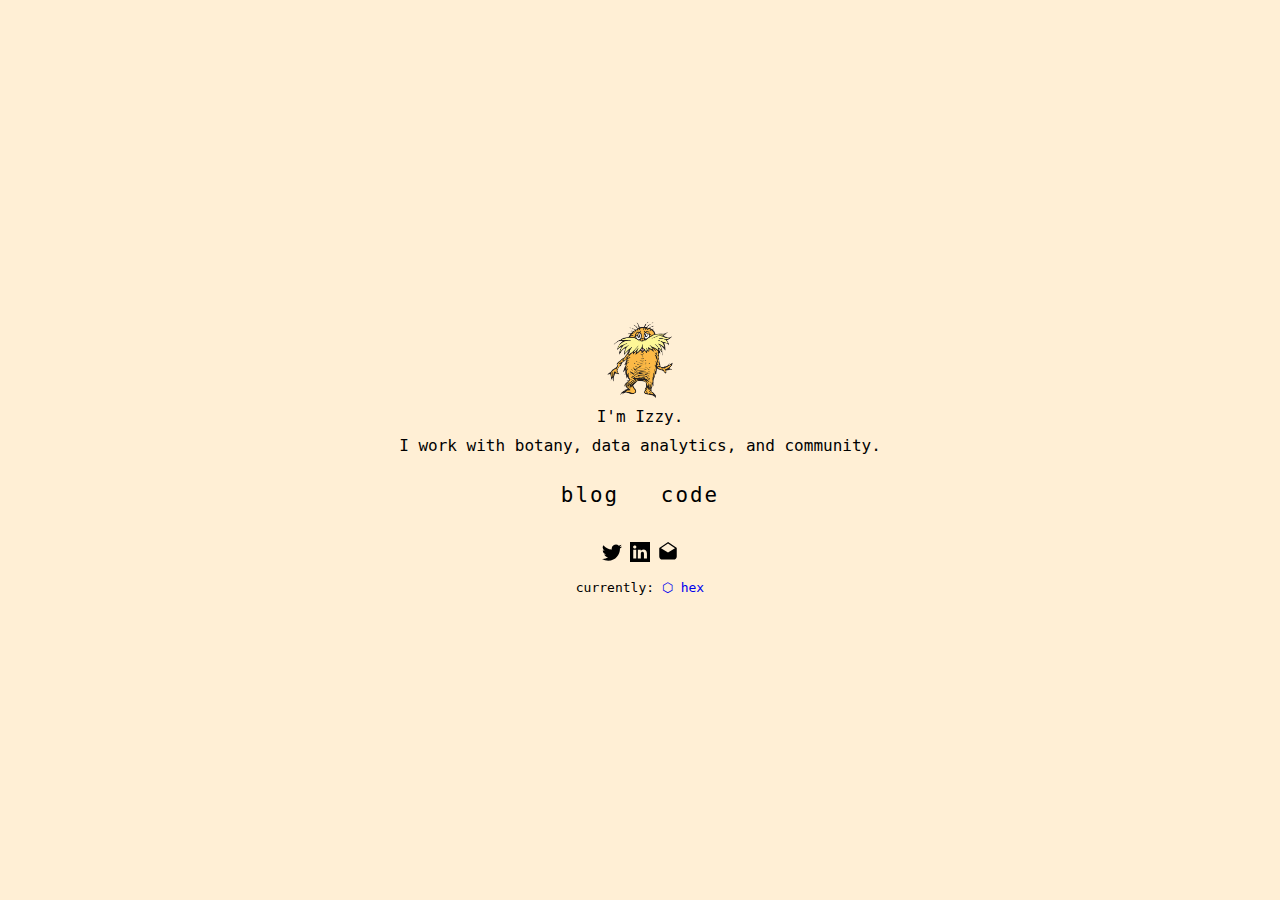
<file: index.html>
<!doctype html>
<head>
        <!-- Global site tag (gtag.js) - Google Analytics -->
        <script async src="https://www.googletagmanager.com/gtag/js?id=UA-156828014-2"></script>
        <script>
        window.dataLayer = window.dataLayer || [];
        function gtag(){dataLayer.push(arguments);}
        gtag('js', new Date());

        gtag('config', 'UA-156828014-2');
        </script>

        <meta charset="UTF-8">
        <link rel="stylesheet" href="styles.css">
        <meta name="viewport" content="width=device-width, initial-scale=1">
        <title>Izzy Miller</title>
</head>



<body>
        <div id="container">
                <div id="inner">
                <img src='img/lorax.png' width=10% height=auto id='profile_pic' />
                <p>I'm Izzy.</p>
                <p>I work with botany, data analytics, and community.</p>
                <ul class="pages">
                        <li class="home"><a href="blog.html">blog</a></li>
                        <li class="home"><a href="https://github.com/izzymiller">code</a></li>

                </ul>
        </div>
        <div class="footer" style="gap: 20px;">
                <center>
                <!-- twitter -->
                <a
        href="https://twitter.com/isidoremiller?ref_src=twsrc%5Etfw"
        target="_blank"
      >
        <svg
          xmlns="http://www.w3.org/2000/svg"
          width="20"
          height="20"
          fill="black"
          class="bi bi-twitter"
          viewBox="0 0 16 16"
        >
          <path
            d="M5.026 15c6.038 0 9.341-5.003 9.341-9.334 0-.14 0-.282-.006-.422A6.685 6.685 0 0 0 16 3.542a6.658 6.658 0 0 1-1.889.518 3.301 3.301 0 0 0 1.447-1.817 6.533 6.533 0 0 1-2.087.793A3.286 3.286 0 0 0 7.875 6.03a9.325 9.325 0 0 1-6.767-3.429 3.289 3.289 0 0 0 1.018 4.382A3.323 3.323 0 0 1 .64 6.575v.045a3.288 3.288 0 0 0 2.632 3.218 3.203 3.203 0 0 1-.865.115 3.23 3.23 0 0 1-.614-.057 3.283 3.283 0 0 0 3.067 2.277A6.588 6.588 0 0 1 .78 13.58a6.32 6.32 0 0 1-.78-.045A9.344 9.344 0 0 0 5.026 15z"
          />
        </svg>
      </a>
      <!-- linkedin -->
      <a href="https://www.linkedin.com/in/izzy-miller/" target="_blank">
        <svg fill="#000000" height="20" width="20" version="1.1" id="Layer_1" xmlns="http://www.w3.org/2000/svg" xmlns:xlink="http://www.w3.org/1999/xlink" viewBox="0 0 455 455" xml:space="preserve">
            <g>
                <path style="fill-rule:evenodd;clip-rule:evenodd;" d="M0,0v455h455V0H0z M141.522,378.002H74.016V174.906h67.506V378.002z M107.769,147.186h-0.446C84.678,147.186,70,131.585,70,112.085c0-19.928,15.107-35.087,38.211-35.087 c23.109,0,37.31,15.159,37.752,35.087C145.963,131.585,131.32,147.186,107.769,147.186z M385,378.002h-67.524V269.345 c0-27.291-9.756-45.92-34.195-45.92c-18.664,0-29.755,12.543-34.641,24.693c-1.776,4.34-2.24,10.373-2.24,16.459v113.426h-67.537 c0,0,0.905-184.043,0-203.096H246.4v28.779c8.973-13.807,24.986-33.547,60.856-33.547c44.437,0,77.744,29.02,77.744,91.398V378.002 z"/>
            </g>
        </svg>
    </a>

      <!-- email -->
      <a href="mailto:isidoredmiller@gmail.com" target="_blank">
        <svg fill="#000000" height="20" width="20" version="1.1" id="Icons" xmlns="http://www.w3.org/2000/svg" xmlns:xlink="http://www.w3.org/1999/xlink" 
	 viewBox="0 0 32 32" xml:space="preserve">
<path d="M30,9.9C30,9.9,30,9.8,30,9.9c0-0.2-0.1-0.3-0.1-0.4c0,0,0,0,0,0c0,0,0,0,0,0c-0.1-0.1-0.1-0.2-0.2-0.3c0,0,0,0,0,0
	c0,0,0,0,0,0l-13-9c-0.3-0.2-0.8-0.2-1.1,0l-13,9c0,0,0,0,0,0c0,0,0,0,0,0C2.3,9.3,2.2,9.4,2.2,9.4c0,0,0,0,0,0c0,0,0,0,0,0
	C2.1,9.6,2,9.7,2,9.8c0,0,0,0,0,0.1c0,0,0,0.1,0,0.1v13c0,2.8,2.2,5,5,5h18c2.8,0,5-2.2,5-5V10C30,10,30,9.9,30,9.9z M16,2.2
	L27.2,10L16,16.8L4.8,10L16,2.2z"/>
</svg>
    </a>
      <br />
      <br />
</center>
        </div>
<div class="footer">currently: </b><font color=f5c0c0><a href="https://hex.tech">⬡ hex</a></font></center>
</div>

</div>




</body></html>
</file>
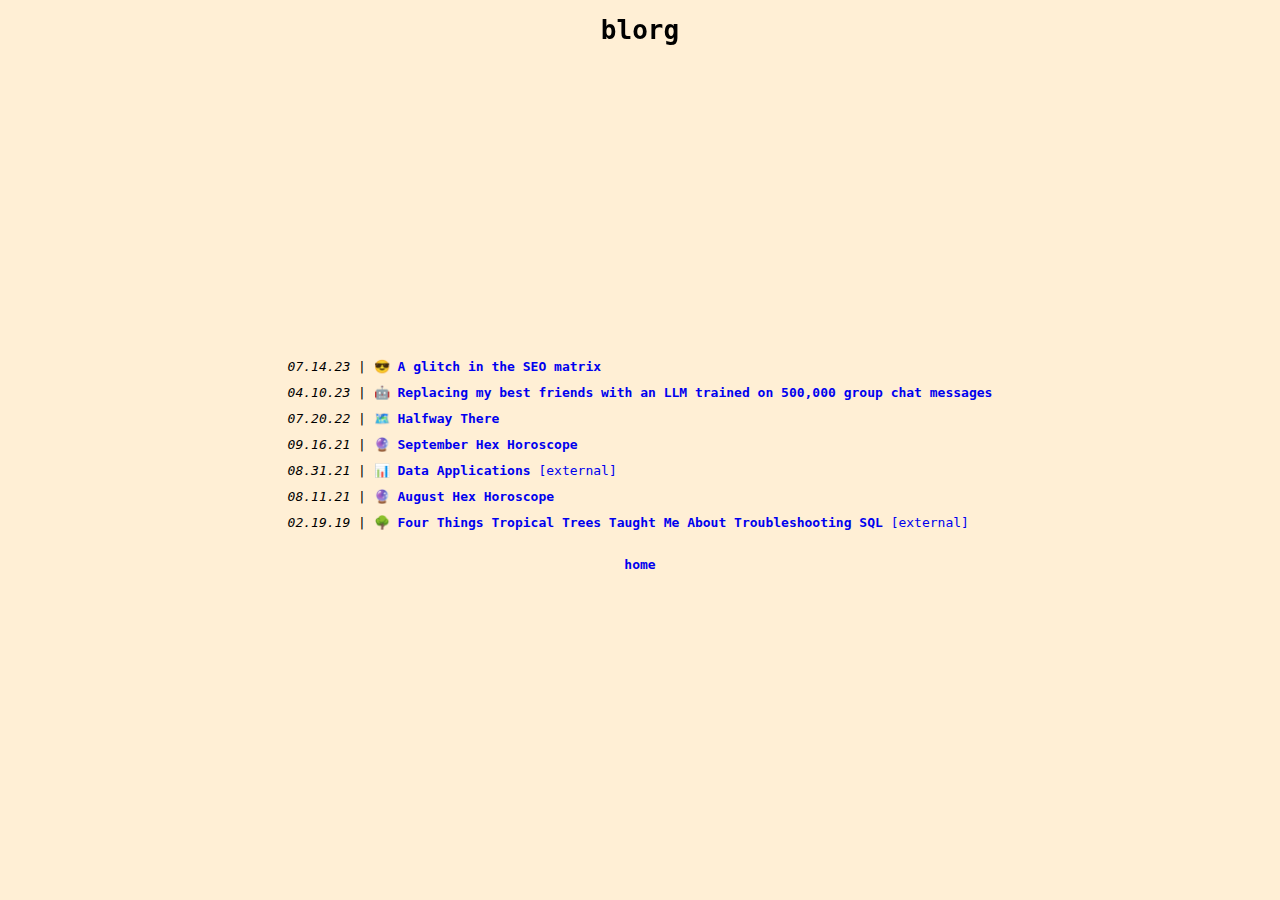
<file: blog.html>
<!DOCTYPE html>
<html>
  <head>
    <!-- Global site tag (gtag.js) - Google Analytics -->
    <script
      async
      src="https://www.googletagmanager.com/gtag/js?id=UA-156828014-2"
    ></script>
    <script>
      window.dataLayer = window.dataLayer || [];
      function gtag() {
        dataLayer.push(arguments);
      }
      gtag("js", new Date());

      gtag("config", "UA-156828014-2");
    </script>

    <meta charset="UTF-8" />
    <link rel="stylesheet" href="styles.css" />
    <meta name="viewport" content="width=device-width, initial-scale=1" />
    <title>Blorg</title>
  </head>

  <body>
    <div id="container">
      <div
        style="
          position: fixed;
          top: 30px;
          left: 50%;
          transform: translate(-50%, -50%);
        "
      >
        <h1>blorg</h1>
      </div>
      <div id="inner" style="text-align: start">
        <ul>
          <li class="blog">
            <i>07.14.23</i> |
            <a href="blogs/a-glitch-in-the-seo-matrix.html"
              ><b>😎 A glitch in the SEO matrix</b></a
            >
          </li>
          <li class="blog">
            <i>04.10.23</i> |
            <a href="blogs/robo-boys.html"
              ><b
                >🤖 Replacing my best friends with an LLM trained on 500,000
                group chat messages</b
              ></a
            >
          </li>
          <li class="blog">
            <i>07.20.22</i> |
            <a href="blogs/halfway-there.html"><b>🗺️ Halfway There</b></a>
          </li>
          <li class="blog">
            <i>09.16.21</i> |
            <a href="blogs/horoscope-sep.html"
              ><b>🔮 September Hex Horoscope</b></a
            >
          </li>
          <li class="blog">
            <i>08.31.21</i> |
            <a
              href="https://towardsdatascience.com/data-applications-for-analytics-817d4761211c"
              ><b>📊 Data Applications</b> [external]</a
            >
          </li>
          <li class="blog">
            <i>08.11.21</i> |
            <a href="blogs/horoscope-aug.html"
              ><b>🔮 August Hex Horoscope</b></a
            >
          </li>
          <li class="blog">
            <i>02.19.19</i> |
            <a
              href="https://medium.com/@isidoredmiller/four-things-tropical-trees-taught-me-about-troubleshooting-sql-d75c75676128"
              ><b
                >🌳 Four Things Tropical Trees Taught Me About Troubleshooting
                SQL</b
              >
              [external]</a
            >
          </li>
        </ul>
      </div>
      <div class="footer">
        <b><a href="https://izzy.co">home</a></b>
      </div>
    </div>
  </body>
</html>
</file>
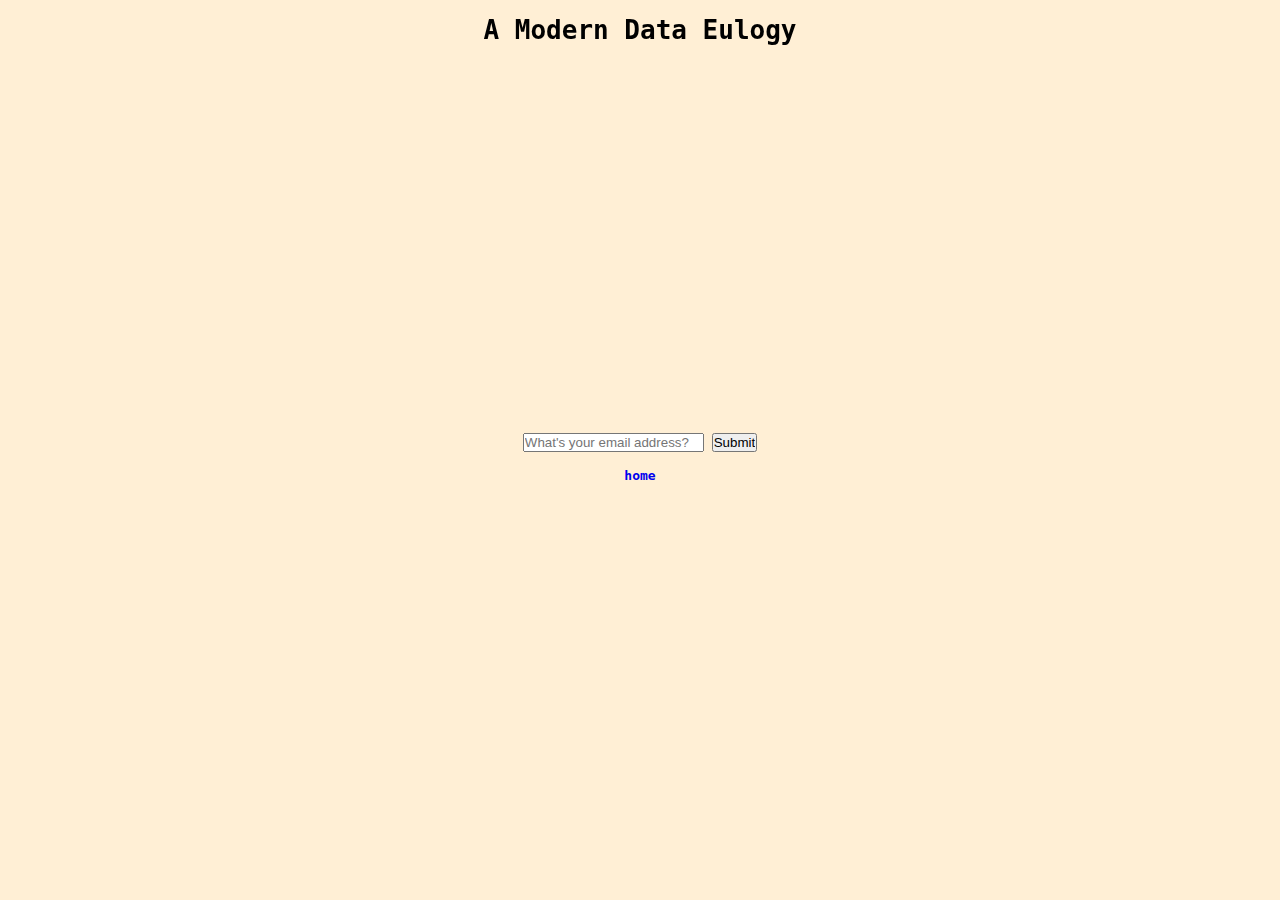
<file: eulogy.html>
<!doctype html>

<head>
        <!-- Global site tag (gtag.js) - Google Analytics -->
        <script async src="https://www.googletagmanager.com/gtag/js?id=UA-156828014-2"></script>
        <script>
                window.dataLayer = window.dataLayer || [];
                function gtag() { dataLayer.push(arguments); }
                gtag('js', new Date());

                gtag('config', 'UA-156828014-2');
        </script>

        <script>
                document.addEventListener('DOMContentLoaded', (event) => {
                        document.getElementById("waitlistForm").addEventListener("submit", function (e) {
                                e.preventDefault() // Cancel the default action
                                fetch('https://hooks.zapier.com/hooks/catch/8246383/bcbom4d/', {
                                        method: 'POST',
                                        body: new FormData(e.target),
                                }).then(function (response) {
                                        if (response.ok) {
                                                return response.json();
                                        }
                                        return Promise.reject(response);
                                }).then(function (data) {
                                        console.log(data);
                                }).catch(function (error) {
                                        console.warn(error);
                                });
                        });
                });
        </script>

        <meta charset="UTF-8">
        <link rel="stylesheet" href="styles.css">
        <meta name="viewport" content="width=device-width, initial-scale=1">
        <title>A Modern Data Eulogy</title>
</head>



<body>
        <div id="container">
                <div style="position: fixed; top: 30px; left: 50%; transform: translate(-50%, -50%);">
                        <h1>A Modern Data Eulogy</h1>
                </div>
                <div id="inner" style="text-align: start;">
                        <form id="waitlistForm" action="https://hooks.zapier.com/hooks/catch/8246383/bcbom4d/"
                                type="POST">
                                <input type="email" name="email-address" placeholder="What's your email address?" />
                                <input type="submit" value="Submit" id="Form-submit" />
                        </form>
                </div>
                <div class="footer"><b><a href="https://izzy.co">home</a></b>
                </div>

        </div>




</body>

</html>
</file>
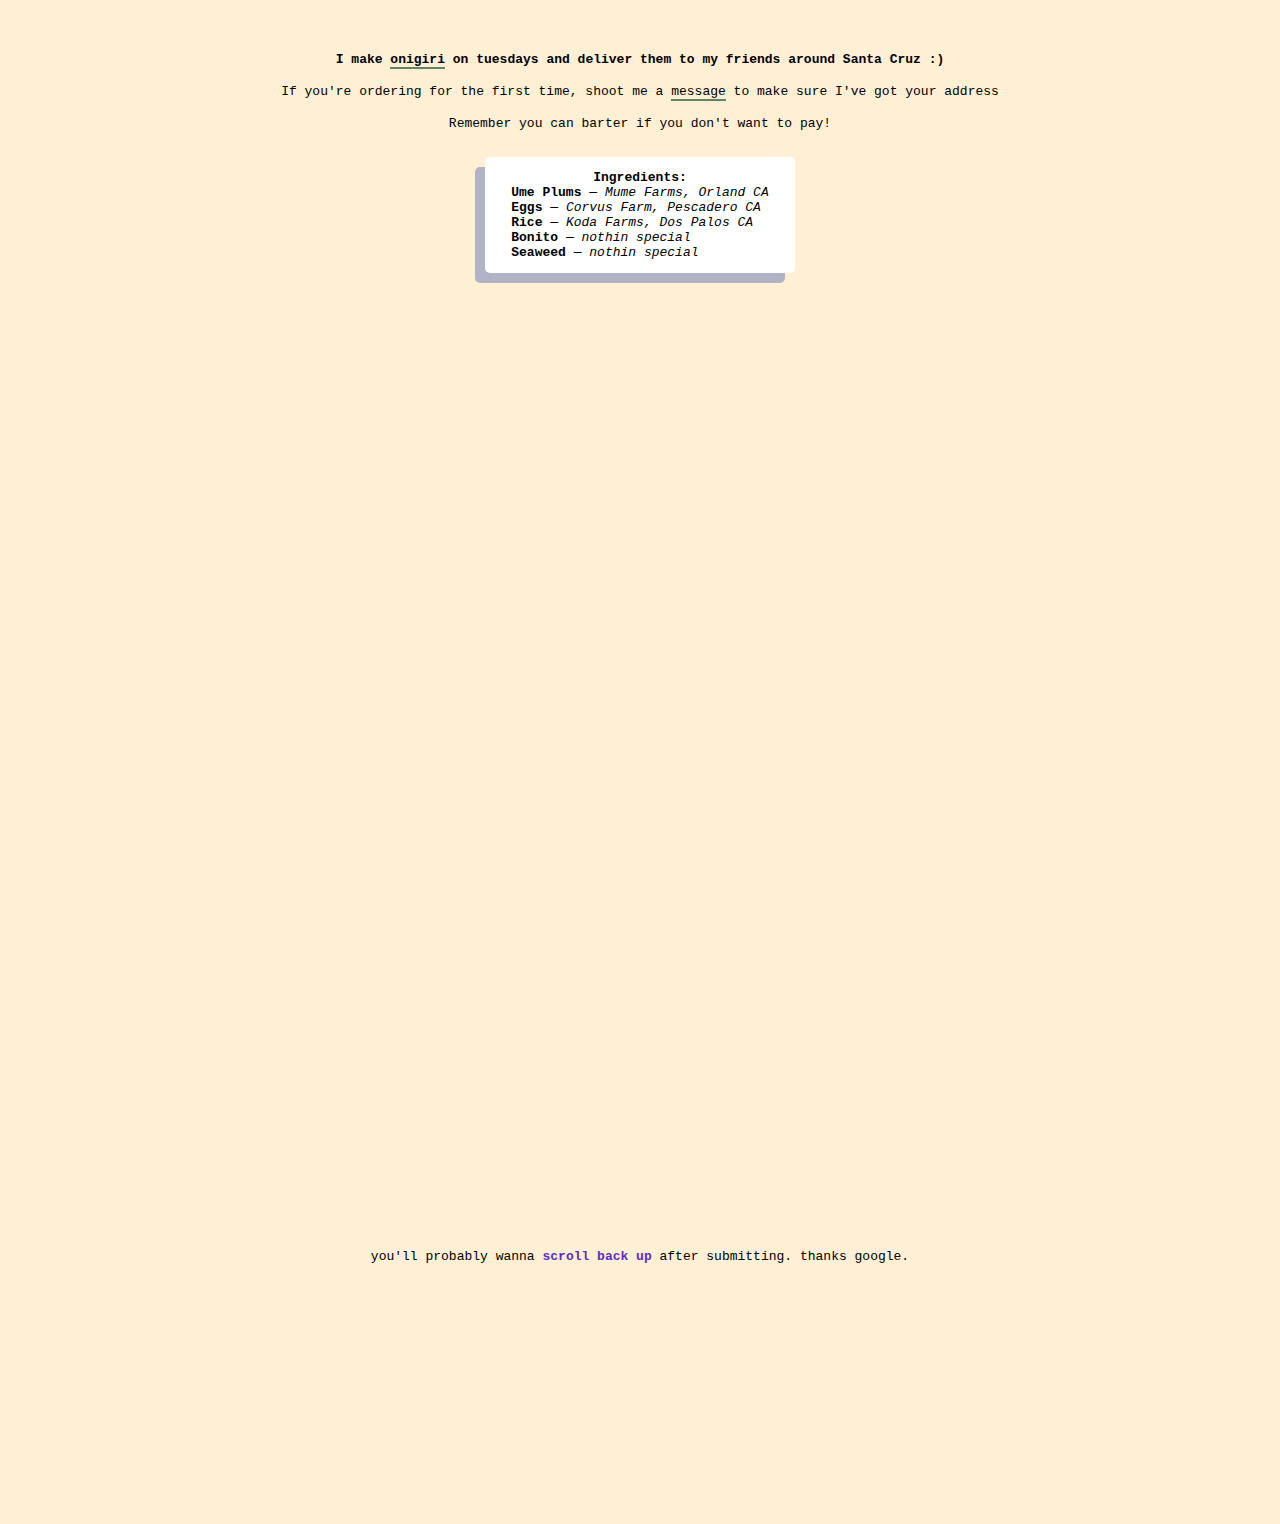
<file: onigiri.html>
<head>
    <!-- Global site tag (gtag.js) - Google Analytics -->
    <script async src="https://www.googletagmanager.com/gtag/js?id=UA-156828014-2"></script>
    <script>
    window.dataLayer = window.dataLayer || [];
    function gtag(){dataLayer.push(arguments);}
    gtag('js', new Date());

    gtag('config', 'UA-156828014-2');
    </script>

    <meta charset="UTF-8">
    <link rel="stylesheet" href="styles.css">
    <meta name="viewport" content="width=device-width, initial-scale=1">

    <link rel="apple-touch-icon" sizes="180x180" href="/img/onigiri-apple-touch-icon.png">
    <link rel="icon" type="image/png" sizes="32x32" href="/img/onigiri-favicon-32x32.png">
    <link rel="icon" type="image/png" sizes="16x16" href="/img/onigiri-favicon-16x16.png">
    <title>Onigiri</title>


</head>

<body>
    <center id="top">
        <div style="padding: 4em; padding-bottom: 0; width:750px;">
            <p style="display: inline"><b>I make <div class="tooltipbig">onigiri<span class="tooltiptext" style="width:350px">🍙 small seaweed-wrapped rice balls with a treat in the middle</span></div></a> on tuesdays and deliver them to my friends around Santa Cruz :)</b></p>
            <br />
            <p style="display: inline;">If you're ordering for the first time, shoot me a <div class="tooltip">message<span class="tooltiptext">415.298<span style="display: none;">1920183</span>.4687</span></div> to make sure I've got your address</p>
            <br />
            <p style="display: inline;">Remember you can barter if you don't want to pay!</p>

            <div class="ingredients">
                <p style="text-align: center;"><b>Ingredients: </b></p>
                <p><b>Ume Plums</b> — <i>Mume Farms, Orland CA</i></p>
                <p><b>Eggs</b> — <i>Corvus Farm, Pescadero CA</i></p>
                <p><b>Rice</b> — <i>Koda Farms, Dos Palos CA</i></p>
                <p><b>Bonito</b> — <i>nothin special</i></p>
                <p><b>Seaweed</b> — <i>nothin special</i></p>
            </div>
        </div>
        <iframe src="https://docs.google.com/forms/d/e/1FAIpQLScblpCKMtLZeSPLKH3pTWS_lTymldtGz3ggh7_Nb2Ezgx1b1w/viewform?embedded=true" width="750" height="950" frameborder="0" marginheight="0" marginwidth="0">Loading…</iframe>
        <p style="margin-top: 0;padding-bottom: 20em">you'll probably wanna <b><a href="#top">scroll back up</a></b> after submitting. thanks google.</p>
    </center>


</body>
</file>
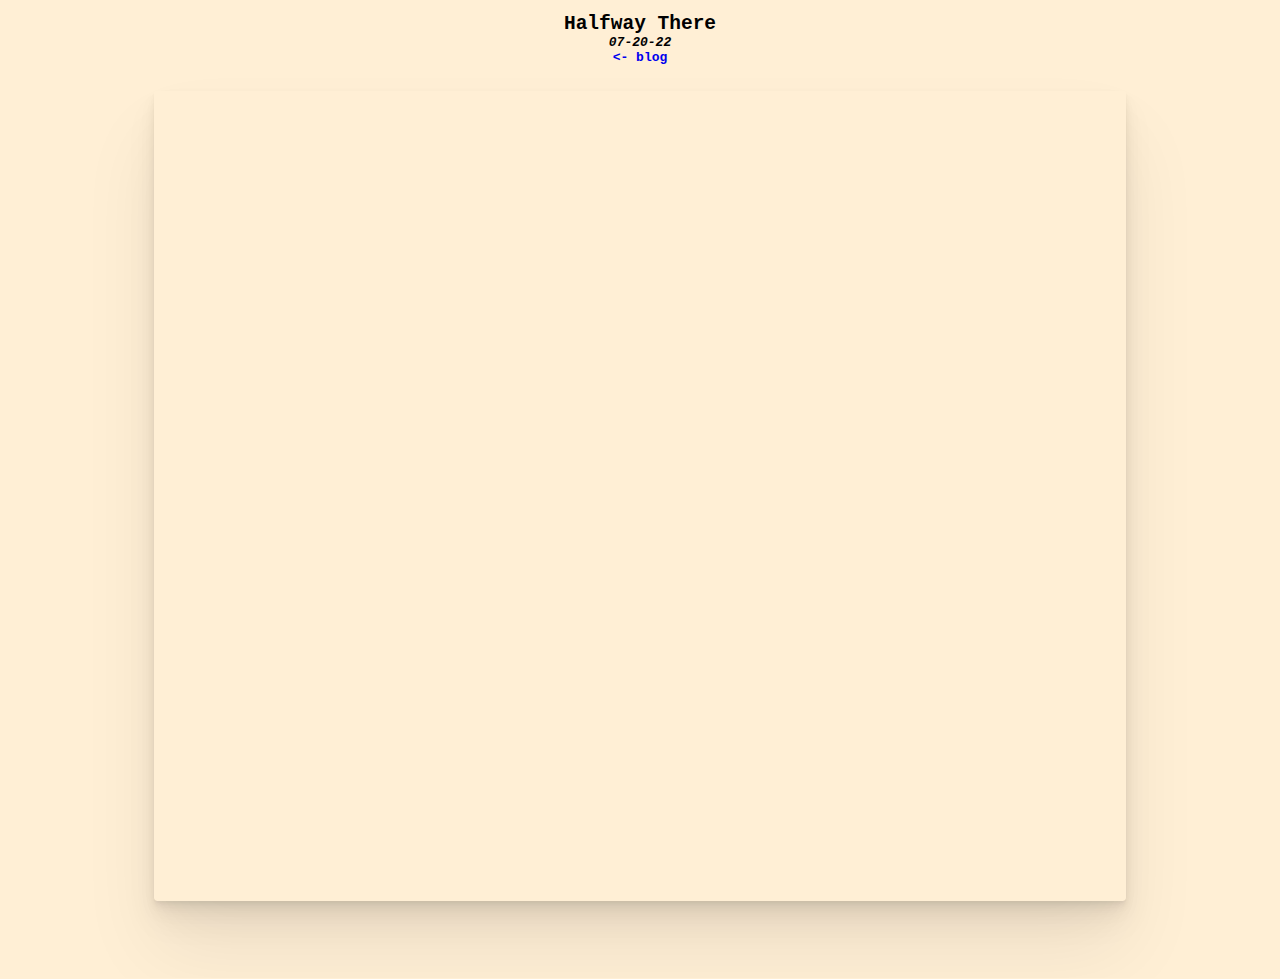
<file: blogs/halfway-there.html>
<!doctype html>
<head>
    <!-- Global site tag (gtag.js) - Google Analytics -->
    <script async src="https://www.googletagmanager.com/gtag/js?id=UA-156828014-2"></script>
    <script>
    window.dataLayer = window.dataLayer || [];
    function gtag(){dataLayer.push(arguments);}
    gtag('js', new Date());

    gtag('config', 'UA-156828014-2');
    </script>

    <meta charset="UTF-8">
    <link rel="stylesheet" href="../styles.css">
    <meta name="viewport" content="width=device-width, initial-scale=1.0">
    <meta name="twitter:card" content="summary_large_image" />
    <meta name="twitter:site" content="@izzymiller" />
    <meta name="twitter:creator" content="@izzymiller" />
    <meta property="og:url" content="https://www.izzy.co/blogs/halfway-there.html" />
    <meta property="og:title" content="Halfway There" />
    <meta property="og:description" content="Splitting up a cross-country drive, with data" />
    <meta property="og:image" content="https://i.imgur.com/cXecWFz.jpeg" />

    <title>Halfway There</title>
</head>



<body>
    <div id="container" style="display: flex;height:100%;width:100%">
        <div style="padding-top: 1em;flex-grow:1;height:100%" >
            <h2>Halfway There</h1>
            <h4><i>07-20-22</i></h2>
            <div class="footer" style="margin-bottom: 1em;"><b><a href="https://izzy.co/blog"><- blog</a></b>
            </div>
        <center style="flex-grow: 1;height:100%;">
            <embed class="hex" width="90%" height="100%" frameborder="0" src="https://app.hex.tech/hex-public/app/546f2a43-6713-4f91-8543-7015556c74d5/latest?embedded=true" />
        </center>
            
</div>




</body></html>
</file>
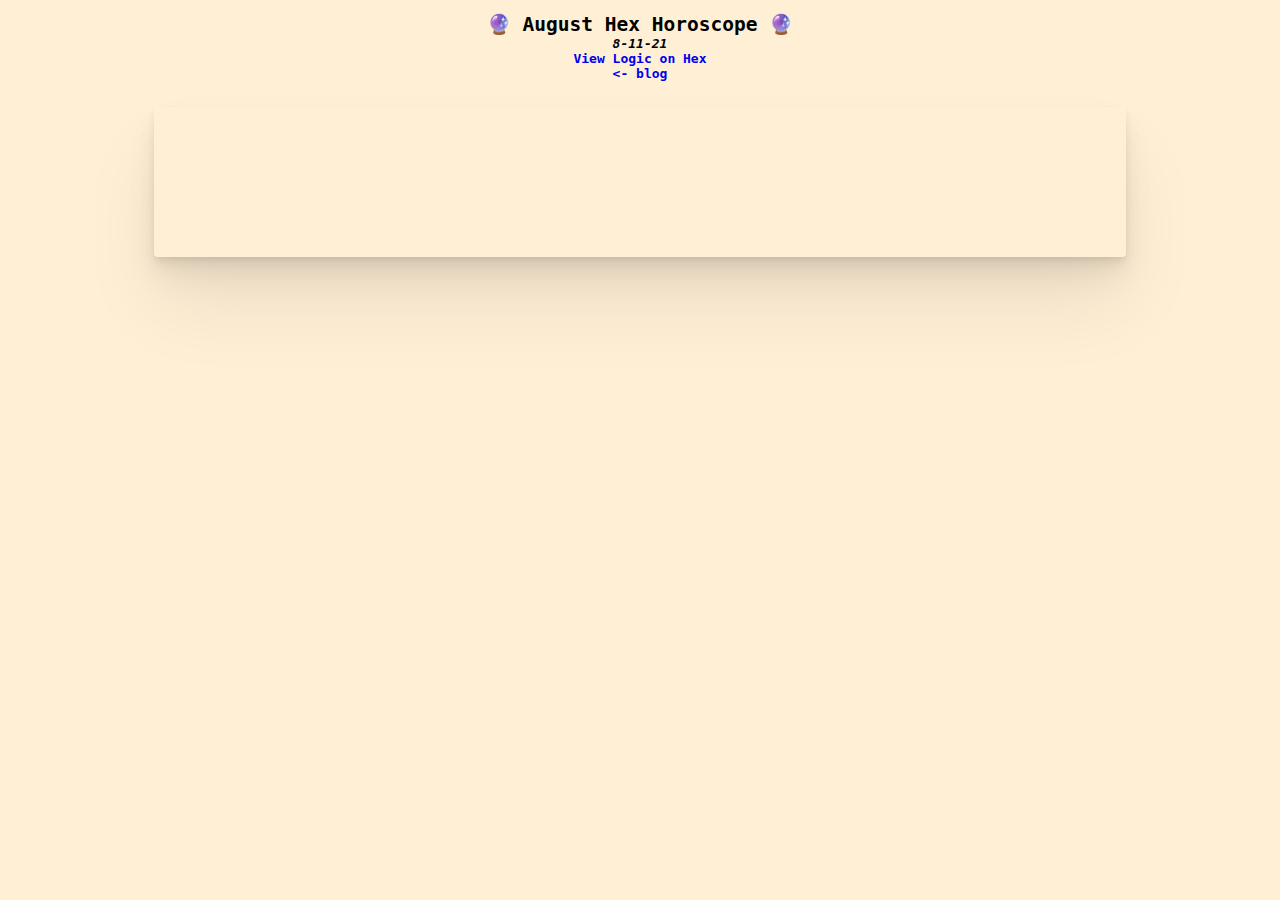
<file: blogs/horoscope-aug.html>
<!doctype html>
<head>
    <!-- Global site tag (gtag.js) - Google Analytics -->
    <script async src="https://www.googletagmanager.com/gtag/js?id=UA-156828014-2"></script>
    <script>
    window.dataLayer = window.dataLayer || [];
    function gtag(){dataLayer.push(arguments);}
    gtag('js', new Date());

    gtag('config', 'UA-156828014-2');
    </script>

    <meta charset="UTF-8">
    <link rel="stylesheet" href="../styles.css">
    <meta name="viewport" content="width=device-width, initial-scale=1.0">
    <meta name="twitter:card" content="summary_large_image" />
    <meta name="twitter:site" content="@izzymiller" />
    <meta name="twitter:creator" content="@izzymiller" />
    <meta property="og:url" content="https://www.izzy.co/blogs/horoscope-aug.html" />
    <meta property="og:title" content="🔮 August Hex Horoscope 🔮" />
    <meta property="og:description" content="Welcome to the inaugural Hex Horoscope, a new monthly series in which I attempt to divine the general trend of the month to come using Hex." />
    <meta property="og:image" content="https://i.imgur.com/txXPeJE.jpg" />

    <title>🔮 August Hex Horoscope 🔮</title>
</head>



<body>
    <div id="container" style="display: block;">
        <div style="padding-top: 1em;" >
            <h2>🔮 August Hex Horoscope 🔮</h1>
            <h4><i>8-11-21</i></h2>
            <a href="https://app.hex.tech/hex/hex/4a84b264-8ce0-43e5-8920-0cc946e46e04/draft/logic"><b>View Logic on Hex</b></a>
            <div class="footer" style="margin-bottom: 1em;"><b><a href="https://izzy.co/blog"><- blog</a></b>

        </div>
        <center>
            <embed class="hex" width="90%" height="1000px" frameborder="0" src="https://app.hex.tech/hex/app/4a84b264-8ce0-43e5-8920-0cc946e46e04/latest?embedded=true" />
            <br />
            <br />
        </center>
            
</div>




</body></html>
</file>
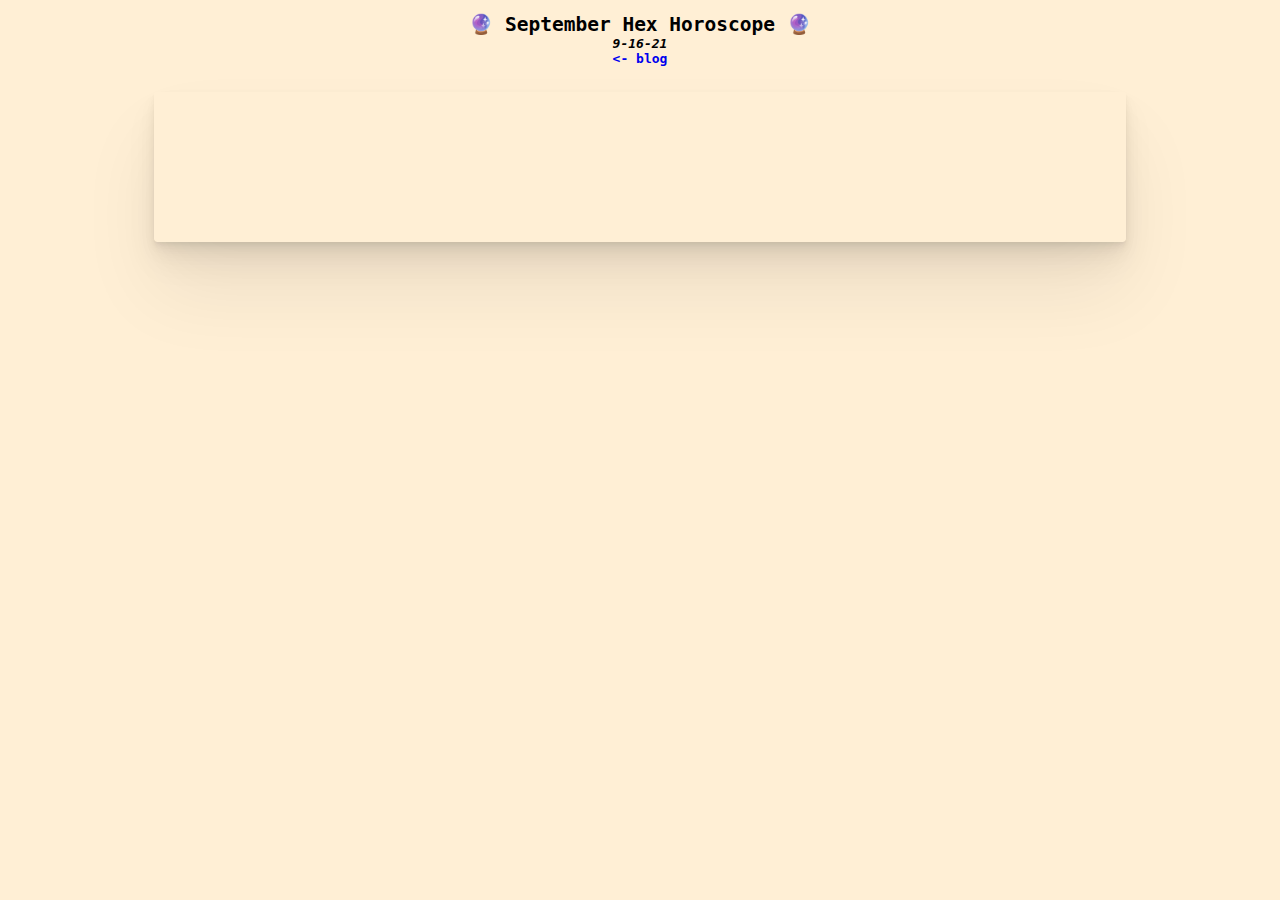
<file: blogs/horoscope-sep.html>
<!doctype html>
<head>
    <!-- Global site tag (gtag.js) - Google Analytics -->
    <script async src="https://www.googletagmanager.com/gtag/js?id=UA-156828014-2"></script>
    <script>
    window.dataLayer = window.dataLayer || [];
    function gtag(){dataLayer.push(arguments);}
    gtag('js', new Date());

    gtag('config', 'UA-156828014-2');
    </script>

    <meta charset="UTF-8">
    <link rel="stylesheet" href="../styles.css">
    <meta name="viewport" content="width=device-width, initial-scale=1.0">
    <meta name="twitter:card" content="summary_large_image" />
    <meta name="twitter:site" content="@izzymiller" />
    <meta name="twitter:creator" content="@izzymiller" />
    <meta property="og:url" content="https://www.izzy.co/blogs/horoscope-sep.html" />
    <meta property="og:title" content="🔮 September Hex Horoscope 🔮" />
    <meta property="og:description" content="September edition of the Hex Horoscope, a monthly series in which I attempt to divine the general trend of the month to come using Hex." />
    <meta property="og:image" content="https://i.imgur.com/txXPeJE.jpg" />

    <title>🔮 September Hex Horoscope 🔮</title>
</head>



<body>
    <div id="container" style="display: block;">
        <div style="padding-top: 1em;" >
            <h2>🔮 September Hex Horoscope 🔮</h1>
            <h4><i>9-16-21</i></h2>
            <div class="footer" style="margin-bottom: 1em;"><b><a href="https://izzy.co/blog"><- blog</a></b>
            <!-- <a href="https://app.hex.tech/hex-public/app/3280f43d-ebde-41a0-8399-1377878d551d/draft/logic"><b>View Logic on Hex</b></a> -->
        </div>
        <center>
            <embed class="hex" width="90%" height="1000px" frameborder="0" src="https://app.hex.tech/hex-public/app/3280f43d-ebde-41a0-8399-1377878d551d/latest?embedded=true" />
            <br />
            <br />
        </center>
            
</div>




</body></html>
</file>
<file: styles.css>
@font-face {
  font-family: monospace;
}
* {
  padding: 0;
  margin: 0;
}
html,
body {
  height: 100vh;
  width: 100%;
}
body {
  min-width: 23rem;
  font-family: monospace;
  display: table;
  background-color: papayawhip;
}

body {
  max-width: 1080px;
  margin: 0 auto !important;
  float: none !important;
}
#container {
  display: table-cell;
  vertical-align: middle;
  text-align: center;
}
@media only screen and (min-device-width: 375px) and (max-device-width: 812px) and (-webkit-min-device-pixel-ratio: 3) {
  #container {
    width: 812px;
  }
}
#inner {
  display: inline-block;
  padding: 1rem;
}
#inner > p {
  display: block;
  font-size: 1rem;
  padding: 0.3rem 0;
}
ul {
  display: inline-block;
  list-style-type: none;
  padding: 0.6rem 0 0.3rem 0;
}
a {
  text-decoration: none;
  color: 5a2fc2;
}
a .goog {
  text-decoration: none;
  color: 4285f4;
}

.top-element {
  padding-bottom: 2px;
  padding-top: 2px;
}

.maintext {
  max-width: 80vw;
  margin-bottom: 5em;
}

.maintext img {
  margin-top: 1em;
  margin-bottom: 1em;
  box-shadow: -5px 10px 0px 0px rgba(0, 41, 158, 0.3);
  -webkit-box-shadow: -10px 10px 0px 0px rgba(0, 41, 158, 0.3);
  -moz-box-shadow: -10px 10px 0px 0px rgba(0, 41, 158, 0.3);
  border-radius: 5px;
}

@media (max-width: 768px) {
  .maintext strong {
      font-weight: 800;
      -webkit-text-size-adjust: 100%;
  }
}

ol {
  max-width: 90%;
  padding: 1em;
  margin: 1em 0;
  line-height: 27px;
  font-weight: 500;
  font-size: 16px;
  font-family: "Merriweather", serif;
  text-align: left;
  padding-top: 10px;
}
ol li::marker {
  font-weight: bold;
}

.maintext p {
  line-height: 27px;
  -webkit-font-smoothing: antialiased;
  font-weight: 500;
  font-size: 16px;
  font-family: "Merriweather", serif;
  text-align: left;
  padding-top: 10px;
}
.maintext strong {
  font-weight: 900;
  -webkit-font-smoothing: antialiased;
}

.maintext .blog-heading {
  -webkit-font-smoothing: antialiased;
  text-align: left;
  padding-bottom: 1em;
  padding-top: 1em;
  font-family: "Merriweather";
}

.emgithub-container .code-area {
  max-height: 300px;
  overflow-y: scroll;
}

.hexembed {
  padding-top: 10px;
}

.iphone-vid {
  border-radius: 8px;
  margin-bottom: 10px;
  margin-top: 10px;
}

.gist-data {
  max-height: 300px;
  overflow-y: scroll;
}

#footer {
  position: fixed;
  left: 0;
  bottom: 0;
  width: 100%;
  text-align: center;
}

li.home {
  list-style: none;
  margin: 0 0.3rem;
  float: left;
}
li.home > a {
  color: #000;
  font-size: 1.3rem;
  letter-spacing: 0.1em;
  text-decoration: none;
  display: block;
  padding: 0.9rem 1rem;
  align-content: center;
}
li.home > a:hover {
  background-color: wheat;
}

li.blog {
  line-height: 2;
}

.pages {
  display: flex;
  justify-content: center;
  flex-wrap: wrap;
}

.hex {
  margin: 1em;
  box-shadow: 0 1.3px 2.2px rgba(0, 0, 0, 0.02),
    0 3.2px 5.3px rgba(0, 0, 0, 0.028), 0 6px 10px rgba(0, 0, 0, 0.035),
    0 10.7px 17.9px rgba(0, 0, 0, 0.042), 0 20.1px 33.4px rgba(0, 0, 0, 0.05),
    0 48px 80px rgba(0, 0, 0, 0.07);
  flex-grow: 1;
  height: 90%;
  border-radius: 4px;
}

#prof {
  height: 9%;
  width: 10%;
}
#prof:hover {
  content: url("img/prof.jpg");
  height: 110px;
  width: 110px;
}

.tooltip {
  position: relative;
  display: inline-block;
  border-bottom: 2px solid #648265;
}

.tooltip .tooltiptext {
  visibility: hidden;
  width: 250px;
  background-color: #648265;
  color: #fff;
  text-align: center;
  border-radius: 6px;
  padding: 5px 0;
  position: absolute;
  z-index: 1;
  bottom: 100%;
  left: 50%;
  margin-left: -60px;

  /* Fade in tooltip - takes 1 second to go from 0% to 100% opac: */
  opacity: 0;
  transition: opacity 1s;
}

.tooltip:hover .tooltiptext,
.tooltip:active {
  visibility: visible;
  opacity: 1;
}

.tooltipbig {
  position: relative;
  display: inline-block;
  border-bottom: 2px solid #648265;
}

.tooltipbig .tooltiptext {
  visibility: hidden;
  width: 120px;
  background-color: #648265;
  color: #fff;
  text-align: center;
  border-radius: 6px;
  padding: 5px 0;
  position: absolute;
  z-index: 1;
  bottom: 100%;
  /* left: 50%; */
  /* margin-left: -60px; */

  /* Fade in tooltip - takes 1 second to go from 0% to 100% opac: */
  opacity: 0;
  transition: opacity 1s;
}

.tooltipbig:hover .tooltiptext,
.tooltip:active .tooltiptext {
  visibility: visible;
  transform: translateX(-55%);
  opacity: 1;
}

.ingredients {
  margin: 2em;
  background-color: #fff;
  padding: 1em;
  padding-left: 2em;
  padding-right: 2em;
  text-align: left;
  width: fit-content;
  box-shadow: -5px 10px 0px 0px rgba(0, 41, 158, 0.3);
  -webkit-box-shadow: -10px 10px 0px 0px rgba(0, 41, 158, 0.3);
  -moz-box-shadow: -10px 10px 0px 0px rgba(0, 41, 158, 0.3);
  border-radius: 5px;
}

aside {
  margin: 2em;
  font-size: 14px;
  background-color: #fff;
  padding: 1em;
  padding-left: 2em;
  padding-right: 2em;
  text-align: left;
  width: fit-content;
  box-shadow: -5px 10px 0px 0px rgba(0, 41, 158, 0.3);
  -webkit-box-shadow: -10px 10px 0px 0px rgba(0, 41, 158, 0.3);
  -moz-box-shadow: -10px 10px 0px 0px rgba(0, 41, 158, 0.3);
  border-radius: 5px;
}

/* .weeklynotes {
        margin: 2em;
        background-color:#fff;
        padding: 1em;
        text-align:left;
        width:auto;
        height: 50%;
        box-shadow: -5px 10px 0px 0px rgba(0,41,158,0.3);
        -webkit-box-shadow: -10px 10px 0px 0px rgba(0,41,158,0.3);
        -moz-box-shadow: -10px 10px 0px 0px rgba(0,41,158,0.3);
        border-radius: 5px;
}

.row {
        display: flex;
      }

      .column {
        flex: 50%;
      } */

html {
  scroll-behavior: smooth;
}
</file>
